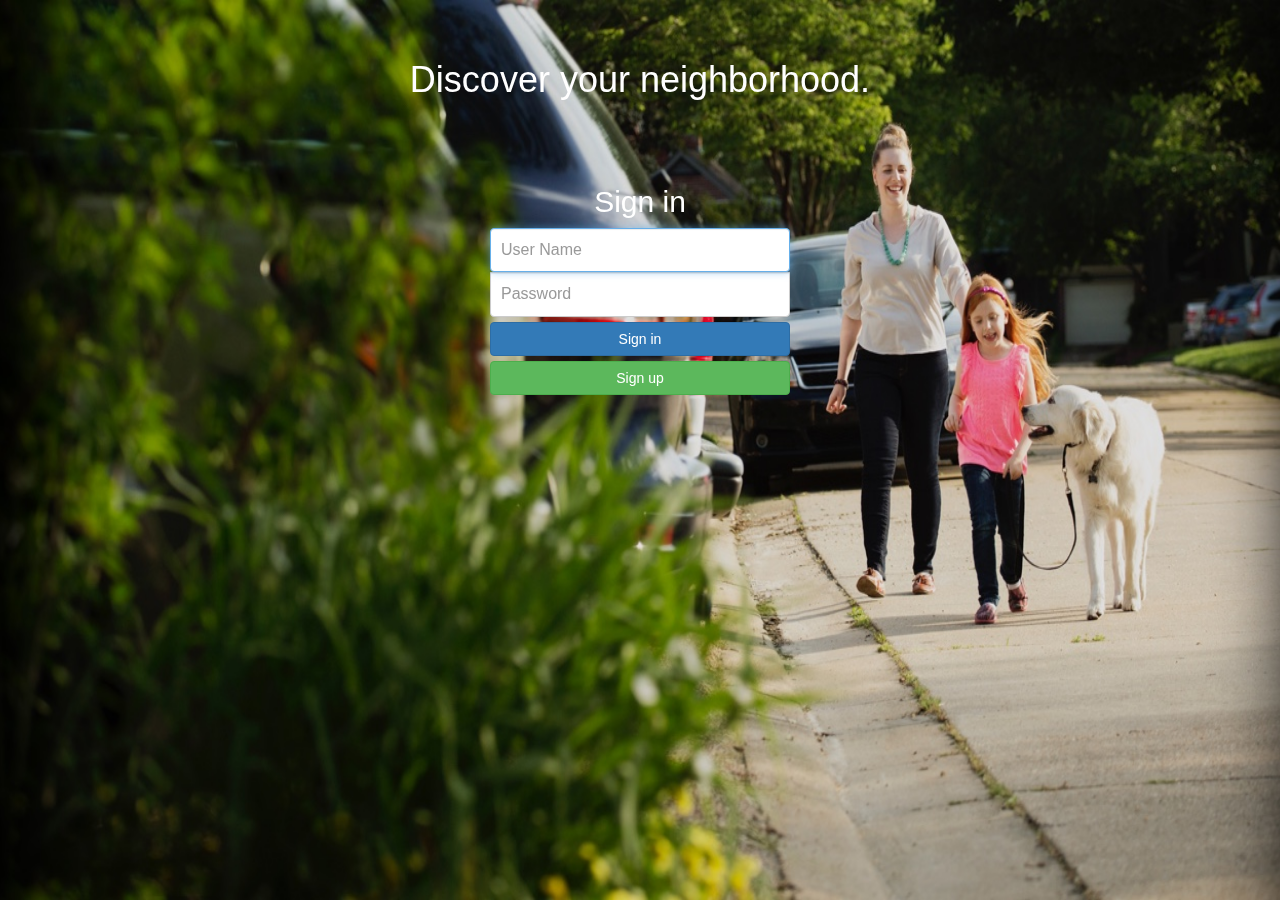
<file: public/index.html>
<!DOCTYPE html>
<html lang="en">
<head>
  <meta charset="UTF-8">
  <title>Neighbour</title>
  <link rel="stylesheet" href="./lib/bootstrap/css/bootstrap.css">
  <link rel="stylesheet" href="./css/main.css">
</head>
<body>
  <div id="header"></div>
  <div id="main" class='container'></div>

  <script src='./lib/jquery.js'></script>
  <script src='./lib/jquery.cookie.js'></script>
  <script src='./lib/jquery.mockjax.js'></script>
  <script src='./lib/bootstrap/js/bootstrap.js'></script>
  <script src='./js/config.js'></script>
  <script src="./mocks/mocks.js"></script>
  <script src="./tpl/template.js"></script>
  <script src='./js/index.js'></script>

</body>
</html>
</file>
<file: public/css/main.css>
body {
  padding-top: 40px;
  padding-bottom: 40px;
  background-color: #eee;
}

.form-signin {
  max-width: 330px;
  padding: 15px;
  margin: 0 auto;
}
.form-signin .form-signin-heading,
.form-signin .checkbox {
  margin-bottom: 10px;
}
.form-signin .checkbox {
  font-weight: normal;
}
.form-signin .form-control {
  position: relative;
  height: auto;
  box-sizing: border-box;
  padding: 10px;
  font-size: 16px;
}
.form-signin .form-control:focus {
  z-index: 2;
}
.form-signin input[type="email"] {
  margin-bottom: -1px;
  border-bottom-right-radius: 0;
  border-bottom-left-radius: 0;
}
.form-signin input[type="password"] {
  border-top-left-radius: 0;
  border-top-right-radius: 0;
}

.starter-template {
  padding: 40px 15px;
  text-align: center;
}

#main {
  margin: 0 auto;
}

.userinfo {
    position: absolute;
    right: 42px;
    top: 18px;
    color: #ededed;
}
.form-add-friend {
  width: 200px;
}
</file>
